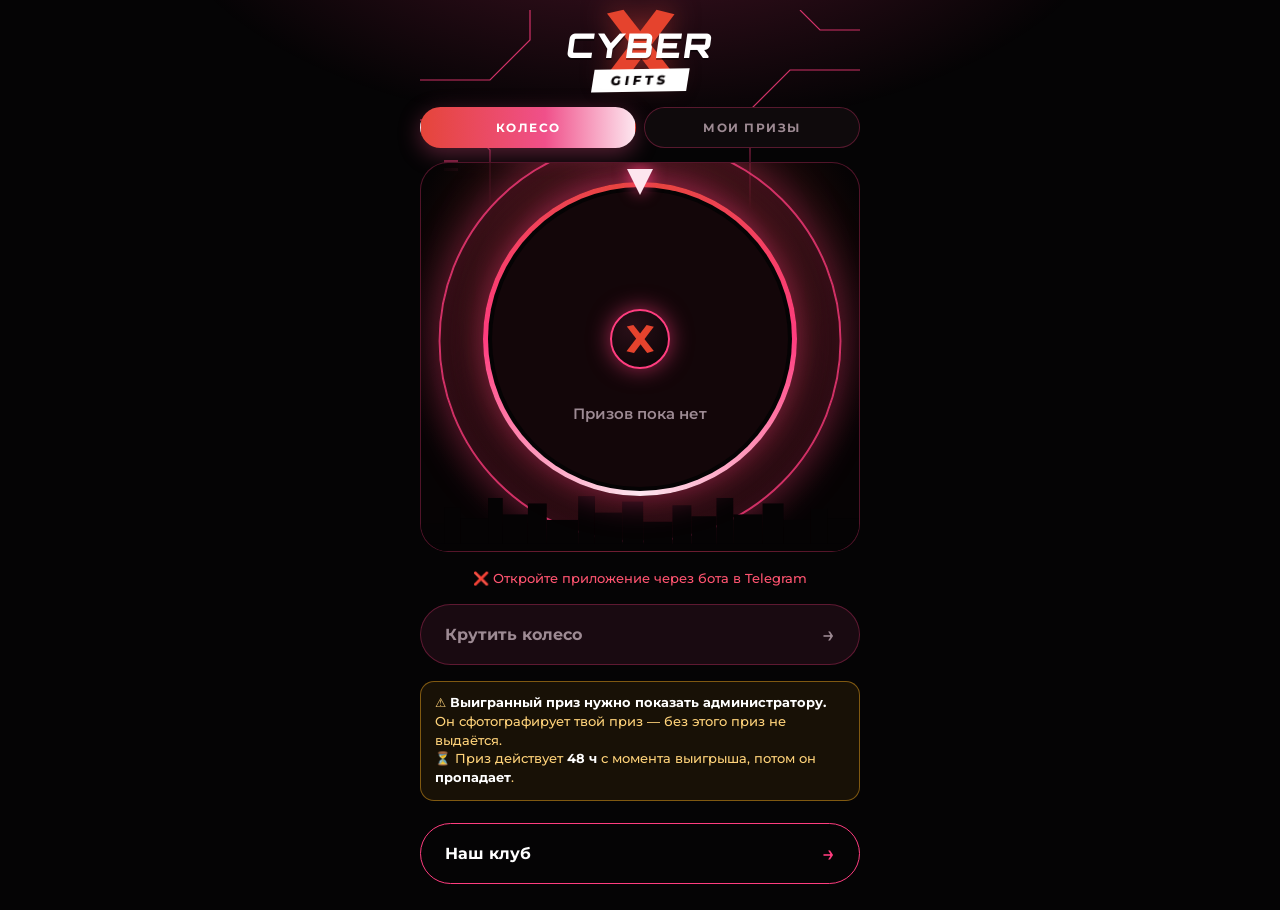
<file: webapp/static/guest/index.html>
<!DOCTYPE html>
<html lang="ru">
<head>
<meta charset="UTF-8">
<meta name="viewport" content="width=device-width, initial-scale=1.0, maximum-scale=1.0, user-scalable=no, viewport-fit=cover">
<title>CyberX Gifts</title>
<link rel="preconnect" href="https://fonts.googleapis.com">
<link href="https://fonts.googleapis.com/css2?family=Orbitron:wght@800;900&family=Montserrat:wght@500;600;700;800&family=JetBrains+Mono:wght@500&display=swap" rel="stylesheet">
<script src="https://telegram.org/js/telegram-web-app.js"></script>
<style>
:root {
  --bg:#050405; --panel:#0f0a0c; --panel2:#190a11; --line:rgba(255,61,127,.3);
  --pink:#ff3d7f; --coral:#e5453a; --rose:#f0508a; --blush:#fde6ef;
  --text:#f6eff2; --muted:#9d8a93; --ok:#37f2a0; --warn:#ffb020; --bad:#ff5470;
  --grad:linear-gradient(90deg,#e5453a 0%,#f0508a 58%,#fde6ef 100%);
}
* { margin:0; padding:0; box-sizing:border-box; -webkit-tap-highlight-color:transparent; }
html, body { background:var(--bg); }
body {
  min-height:100vh; color:var(--text); font-family:'Montserrat',system-ui,sans-serif;
  padding:calc(14px + env(safe-area-inset-top)) 14px calc(26px + env(safe-area-inset-bottom));
  display:flex; justify-content:center; position:relative; overflow-x:hidden;
}
body::before {
  content:''; position:fixed; inset:0; z-index:0; pointer-events:none;
  background:radial-gradient(700px 360px at 50% -120px, rgba(255,61,127,.28), transparent 70%);
}
.app { position:relative; z-index:1; width:100%; max-width:440px; }
.circuit { position:absolute; top:-4px; left:0; width:100%; height:200px; z-index:0; pointer-events:none; opacity:.8; -webkit-mask-image:linear-gradient(#000 55%,transparent 100%); mask-image:linear-gradient(#000 55%,transparent 100%); }
.circuit * { fill:none; stroke:var(--pink); stroke-width:1.2; }
.circuit .f { fill:var(--pink); stroke:none; }

/* логотип */
.brand { position:relative; z-index:1; text-align:center; margin:6px 0 16px; }
.brand-main { position:relative; display:inline-block; padding:4px 8px; }
.brand-main .bx { position:absolute; left:50%; top:50%; height:150%; width:auto; transform:translate(-50%,-50%); z-index:0; filter:drop-shadow(0 0 14px rgba(229,69,58,.55)); }
.brand-main .cy {
  position:relative; z-index:1; font:900 34px 'Orbitron',sans-serif; letter-spacing:2px; color:#fff;
  transform:skewX(-8deg); display:inline-block; text-shadow:0 2px 0 rgba(0,0,0,.45);
}
.brand-tag {
  position:relative; z-index:1; display:inline-block; margin-top:-4px; padding:3px 18px; background:#fff; color:#0a0507;
  font:800 13px 'Montserrat',sans-serif; letter-spacing:4px; transform:skewX(-10deg) rotate(-1deg);
}

/* вкладки */
.tabs { position:relative; z-index:1; display:flex; gap:8px; margin-bottom:14px; }
.tab {
  flex:1; padding:12px 8px; border:1px solid var(--line); border-radius:999px; background:var(--panel);
  color:var(--muted); font:700 12px 'Montserrat',sans-serif; letter-spacing:1.5px; text-transform:uppercase; cursor:pointer; position:relative;
}
.tab.active { color:#fff; border-color:transparent; background:var(--grad); box-shadow:0 6px 22px rgba(240,80,138,.35); }
.badge { position:absolute; top:-7px; right:-3px; min-width:20px; height:20px; padding:0 5px; border-radius:10px; background:#fff; color:#c01a4c; font-size:11px; font-weight:800; display:flex; align-items:center; justify-content:center; box-shadow:0 0 12px rgba(255,61,127,.8); }
.badge[hidden] { display:none; }
.view { position:relative; z-index:1; display:none; } .view.active { display:block; }

/* блок с колесом */
.hero {
  position:relative; overflow:hidden; border-radius:28px; padding:26px 22px 62px;
  border:1px solid var(--line);
  background:radial-gradient(ellipse at 50% 38%, rgba(255,61,127,.55), rgba(229,69,58,.16) 48%, #060304 78%);
}
.halo {
  position:absolute; left:50%; top:46%; width:92%; aspect-ratio:1; transform:translate(-50%,-50%);
  border:2px solid rgba(255,61,127,.8); border-radius:50%; box-shadow:0 0 40px rgba(255,61,127,.4), inset 0 0 50px rgba(255,61,127,.25); pointer-events:none;
}
.skyline { position:absolute; left:0; right:0; bottom:0; width:100%; height:64px; z-index:1; pointer-events:none; }
.wheel-wrap { position:relative; z-index:2; width:100%; max-width:300px; aspect-ratio:1; margin:0 auto; }
.wheel-ring {
  position:absolute; inset:-7px; border-radius:50%;
  background:conic-gradient(from 0deg,#e5453a,#ff3d7f,#fde6ef,#ff3d7f,#e5453a);
  box-shadow:0 0 36px rgba(255,61,127,.55);
}
.wheel-ring::after { content:''; position:absolute; inset:5px; border-radius:50%; background:#050304; }
#wheel { position:absolute; inset:0; width:100%; height:100%; border-radius:50%; will-change:transform; }
.pointer {
  position:absolute; top:-20px; left:50%; width:0; height:0; z-index:4; transform:translateX(-50%);
  border-left:13px solid transparent; border-right:13px solid transparent; border-top:26px solid var(--blush);
  filter:drop-shadow(0 0 8px var(--pink));
}
.hub {
  position:absolute; z-index:3; top:50%; left:50%; width:60px; height:60px; transform:translate(-50%,-50%); border-radius:50%;
  background:radial-gradient(circle at 35% 30%,#2a0f18,#060304); border:2px solid var(--pink);
  box-shadow:0 0 22px rgba(255,61,127,.6); display:flex; align-items:center; justify-content:center;
}
.hub svg { width:30px; height:30px; }

.status { min-height:22px; margin:18px 0 12px; text-align:center; font-size:13px; color:var(--muted); font-weight:500; }
.status.err { color:var(--bad); } .status.ok { color:var(--ok); }

.btn {
  display:block; width:100%; padding:15px 20px; border:none; border-radius:999px; cursor:pointer;
  font:700 16px 'Montserrat',sans-serif; color:#fff; background:var(--grad);
  box-shadow:0 10px 30px rgba(240,80,138,.35); touch-action:manipulation; transition:transform .1s;
}
.btn.go { display:flex; justify-content:space-between; align-items:center; padding:16px 24px; }
.btn.go::after { content:'→'; font-size:22px; font-weight:500; color:#1a0710; }
.btn:active:not(:disabled) { transform:scale(.97); }
.btn:disabled { background:var(--panel2); color:var(--muted); box-shadow:none; cursor:not-allowed; border:1px solid var(--line); }
.btn:disabled.go::after { color:var(--muted); }
.btn.ghost { background:transparent; color:#fff; border:1.5px solid var(--pink); box-shadow:none; }
.btn.ghost.go::after { color:var(--pink); }
.btn.small { padding:12px; font-size:13px; margin-top:10px; text-align:center; }

.notice {
  margin-top:16px; padding:12px 14px; border-radius:14px; font-size:12.5px; line-height:1.5; font-weight:500;
  background:rgba(255,176,32,.08); border:1px solid rgba(255,176,32,.45); color:#ffd37a;
}
.notice b { color:#fff; font-weight:700; }
.exp { margin-top:6px; font-size:12px; font-weight:700; color:var(--warn); }
.exp.hot { color:var(--bad); }
.notice.err { background:rgba(255,84,112,.1); border-color:rgba(255,84,112,.55); color:#ff9aab; }

/* призы */
.card { display:flex; gap:12px; align-items:center; padding:12px; margin-top:12px; border-radius:18px; background:var(--panel); border:1px solid var(--line); }
.thumb {
  width:64px; height:64px; flex:none; border-radius:14px; overflow:hidden; font-size:30px;
  background:linear-gradient(145deg,#2a0f18,#0a0507); border:1px solid var(--line);
  display:flex; align-items:center; justify-content:center;
}
.thumb img { width:100%; height:100%; object-fit:cover; }
.card-body { flex:1; min-width:0; }
.card-name { font-weight:700; font-size:16px; word-break:break-word; }
.card-meta { font-size:11.5px; color:var(--muted); margin-top:2px; font-family:'JetBrains Mono',monospace; }
.st { display:inline-block; margin-top:6px; font-size:12px; font-weight:600; }
.st.ready { color:var(--ok); } .st.issued { color:var(--muted); }
.empty { text-align:center; color:var(--muted); padding:34px 0; font-size:14px; }
.club { position:relative; z-index:1; margin-top:22px; }
[hidden] { display:none !important; }

/* окна */
.overlay { position:fixed; inset:0; z-index:20; background:rgba(3,1,2,.88); backdrop-filter:blur(6px); display:none; align-items:center; justify-content:center; padding:18px; overflow-y:auto; }
.overlay.show { display:flex; }
.modal {
  width:100%; max-width:380px; text-align:center; padding:22px 18px; border-radius:26px;
  background:radial-gradient(ellipse at 50% 0%, rgba(255,61,127,.3), var(--panel) 62%); border:1px solid var(--pink);
  box-shadow:0 0 50px rgba(255,61,127,.35);
}
.modal h2 { font:800 17px 'Montserrat',sans-serif; letter-spacing:3px; color:#fff; text-transform:uppercase; }
.big-thumb {
  width:150px; height:150px; margin:16px auto 10px; border-radius:22px; overflow:hidden; font-size:70px;
  background:linear-gradient(145deg,#2a0f18,#0a0507); border:2px solid var(--pink); box-shadow:0 0 34px rgba(255,61,127,.5);
  display:flex; align-items:center; justify-content:center;
}
.big-thumb img { width:100%; height:100%; object-fit:cover; }
.prize-title { font:800 22px 'Montserrat',sans-serif; word-break:break-word; margin-bottom:6px; }
.kv { text-align:left; margin-top:12px; padding:10px 12px; border-radius:12px; background:rgba(0,0,0,.45); font:500 12px 'JetBrains Mono',monospace; color:#d9c6cf; line-height:1.7; }
.kv span { color:var(--muted); }
.clock { color:var(--pink); font-size:16px; }
</style>
</head>
<body>
<div class="app">
  <svg class="circuit" viewBox="0 0 440 200" preserveAspectRatio="none" aria-hidden="true">
    <polyline points="0,70 70,70 110,30 110,0"/><polyline points="0,110 40,110 70,140 70,200"/>
    <polyline points="440,60 370,60 330,100 330,200"/><polyline points="440,20 400,20 380,0"/>
    <rect class="f" x="400" y="100" width="14" height="3"/><rect class="f" x="400" y="108" width="14" height="3"/><rect class="f" x="400" y="116" width="14" height="3"/>
    <rect class="f" x="24" y="150" width="14" height="3"/><rect class="f" x="24" y="158" width="14" height="3"/>
  </svg>
  <header class="brand">
    <div class="brand-main"><svg class="bx" viewBox="0 0 100 100" aria-hidden="true"><path fill="#e5432d" d="M6 8 L28 3 L96 90 L74 97 Z"/><path fill="#e5432d" d="M72 3 L96 9 L30 97 L5 91 Z"/></svg><span class="cy">CYBER</span></div><br>
    <div class="brand-tag">GIFTS</div>
  </header>

  <nav class="tabs">
    <button class="tab active" data-tab="wheel">Колесо</button>
    <button class="tab" data-tab="vault">Мои призы<span class="badge" id="badge" hidden>0</span></button>
  </nav>

  <section class="view active" id="view-wheel">
    <div class="hero">
      <div class="halo"></div>
      <div class="wheel-wrap">
        <div class="wheel-ring"></div>
        <div class="pointer"></div>
        <canvas id="wheel"></canvas>
        <div class="hub"><svg viewBox="0 0 100 100"><path fill="#e5432d" d="M6 8 L28 3 L96 90 L74 97 Z"/><path fill="#e5432d" d="M72 3 L96 9 L30 97 L5 91 Z"/></svg></div>
      </div>
      <svg class="skyline" viewBox="0 0 418 70" preserveAspectRatio="none" aria-hidden="true"><g fill="#050304"><rect x="0" y="40" width="22" height="30"/><rect x="22" y="22" width="16" height="48"/><rect x="38" y="34" width="26" height="36"/><rect x="64" y="12" width="14" height="58"/><rect x="78" y="30" width="24" height="40"/><rect x="102" y="18" width="18" height="52"/><rect x="120" y="36" width="30" height="34"/><rect x="150" y="10" width="16" height="60"/><rect x="166" y="28" width="26" height="42"/><rect x="192" y="16" width="20" height="54"/><rect x="212" y="38" width="28" height="32"/><rect x="240" y="20" width="18" height="50"/><rect x="258" y="32" width="24" height="38"/><rect x="282" y="12" width="16" height="58"/><rect x="298" y="30" width="28" height="40"/><rect x="326" y="18" width="20" height="52"/><rect x="346" y="36" width="26" height="34"/><rect x="372" y="24" width="16" height="46"/><rect x="388" y="34" width="30" height="36"/><rect x="0" y="62" width="418" height="8"/></g></svg>
    </div>
    <div class="status" id="status">⏳ Загрузка...</div>
    <button class="btn go" id="spinBtn" disabled>Крутить колесо</button>
    <div class="notice">⚠️ <b>Выигранный приз нужно показать администратору.</b> Он сфотографирует твой приз — без этого приз не выдаётся.<br>⏳ Приз действует <b><span class="ttl">48</span> ч</b> с момента выигрыша, потом он <b>пропадает</b>.</div>
  </section>

  <section class="view" id="view-vault">
    <div class="notice" style="margin-top:0">⚠️ Чтобы получить приз, нажми «Показать администратору». <b>Администратор должен сфотографировать экран</b> с призом перед выдачей.<br>⏳ Не показал за <b><span class="ttl">48</span> ч</b> — приз пропадёт.</div>
    <div id="vaultList"></div>
  </section>

  <button class="btn ghost go club" id="clubBtn">Наш клуб</button>
</div>

<!-- результат вращения -->
<div class="overlay" id="resultOv">
  <div class="modal">
    <h2>Ты выиграл!</h2>
    <div class="big-thumb" id="resThumb">🎁</div>
    <div class="prize-title" id="resName"></div>
    <div class="notice" style="text-align:left">⚠️ <b>Покажи этот приз администратору.</b> Он должен сфотографировать его — только после этого приз выдадут.</div>
    <div class="notice err" style="text-align:left">⏳ <b>Приз действует <span class="ttl">48</span> ч — до <span id="resUntil">…</span>.</b> Если не показать его администратору за это время, он <b>пропадёт</b> без возможности вернуть.</div>
    <button class="btn small" id="resShow">Показать администратору</button>
    <button class="btn ghost small" id="resClose">Позже</button>
  </div>
</div>

<!-- экран для администратора -->
<div class="overlay" id="ticketOv">
  <div class="modal">
    <h2>Приз для выдачи</h2>
    <div class="big-thumb" id="tkThumb">🎁</div>
    <div class="prize-title" id="tkName"></div>
    <div class="kv" id="tkInfo"></div>
    <div class="notice" style="text-align:left">📸 <b>Администратор:</b> сфотографируйте этот экран перед выдачей приза. После этого гость нажимает «Закрыть» — приз исчезнет из списка.</div>
    <button class="btn ghost small" id="tkClose">Закрыть</button>
    <div id="tkConfirm" hidden>
      <div class="notice" style="text-align:left">❓ <b>Администратор сфотографировал приз?</b> После закрытия приз <b>пропадёт</b>, вернуть его будет нельзя.</div>
      <div class="notice err" id="tkErr" style="text-align:left" hidden></div>
      <button class="btn small" id="tkYes">Да, закрыть</button>
      <button class="btn ghost small" id="tkBack">Вернуться</button>
    </div>
  </div>
</div>

<script>
const CLUB_URL = 'https://t.me/CyberxMoskovskay';
const tg = window.Telegram && window.Telegram.WebApp;
if (tg) { try { tg.ready(); tg.expand(); } catch (e) {} }
const initData = tg ? tg.initData : '';
const tgUser = (tg && tg.initDataUnsafe && tg.initDataUnsafe.user) || {};

const $ = (id) => document.getElementById(id);
const statusEl = $('status'), spinBtn = $('spinBtn');
const canvas = $('wheel'), ctx = canvas.getContext('2d');

let prizes = [], vault = [], images = {};
let rot = 0, spinning = false, nextSpinAt = 0, ready = false;

function sleep(ms) { return new Promise(r => setTimeout(r, ms)); }
function setStatus(t, kind) { statusEl.textContent = t; statusEl.className = 'status' + (kind ? ' ' + kind : ''); }
function safeUrl(u) { return typeof u === 'string' && /^(https?:\/\/|data:image\/)/i.test(u) ? u : ''; }
function parseUtc(s) { return new Date(/[zZ]|[+-]\d\d:\d\d$/.test(s) ? s : s + 'Z'); }
function pad(n) { return String(n).padStart(2, '0'); }
function fmtLeft(sec) { sec = Math.max(0, sec); return pad(Math.floor(sec / 3600)) + ':' + pad(Math.floor(sec % 3600 / 60)) + ':' + pad(sec % 60); }
function fmtDate(d) { return pad(d.getDate()) + '.' + pad(d.getMonth() + 1) + '.' + d.getFullYear() + ' ' + pad(d.getHours()) + ':' + pad(d.getMinutes()); }

function openClub() {
  try { if (tg && tg.openTelegramLink) { tg.openTelegramLink(CLUB_URL); return; } } catch (e) {}
  window.open(CLUB_URL, '_blank');
}

function setThumb(el, url, emoji) {
  el.textContent = '';
  url = safeUrl(url);
  if (!url) { el.textContent = emoji; return; }
  const img = document.createElement('img');
  img.alt = '';
  img.onerror = () => { el.textContent = emoji; };
  img.src = url;
  el.appendChild(img);
}

// ---------- сервер ----------
async function api(path, body) {
  const ctrl = new AbortController();
  const t = setTimeout(() => ctrl.abort(), 70000); // Render может «просыпаться» до минуты
  try {
    const opts = { signal: ctrl.signal };
    if (body !== undefined) {
      opts.method = 'POST';
      opts.headers = { 'Content-Type': 'application/json' };
      opts.body = JSON.stringify(Object.assign({ initData }, body));
    }
    const r = await fetch(path, opts);
    let data = null;
    try { data = await r.json(); } catch (e) {}
    if (!r.ok || !data || !data.ok) {
      const err = new Error((data && (data.error || data.message)) || ('HTTP ' + r.status));
      err.data = data;
      throw err;
    }
    return data;
  } finally { clearTimeout(t); }
}

// ---------- колесо ----------
const SEG_COLORS = ['#130609', '#220b14', '#1a0810'];

function loadImages() {
  prizes.forEach(p => {
    const u = safeUrl(p.image_url);
    if (!u || images[p.id]) return;
    const img = new Image();
    img.onload = () => { images[p.id] = img; drawWheel(); };
    img.src = u;
  });
}

function drawWheel() {
  const size = canvas.clientWidth || 300;
  const dpr = Math.min(window.devicePixelRatio || 1, 3);
  canvas.width = canvas.height = Math.round(size * dpr);
  ctx.setTransform(dpr, 0, 0, dpr, 0, 0);
  ctx.clearRect(0, 0, size, size);
  const c = size / 2, R = c - 2, n = prizes.length;

  if (!n) {
    ctx.fillStyle = '#130609'; ctx.beginPath(); ctx.arc(c, c, R, 0, Math.PI * 2); ctx.fill();
    ctx.fillStyle = '#9d8a93'; ctx.font = '600 15px Montserrat, sans-serif'; ctx.textAlign = 'center';
    ctx.fillText('Призов пока нет', c, c + 80);
    return;
  }
  const seg = Math.PI * 2 / n;
  for (let i = 0; i < n; i++) {
    const a0 = -Math.PI / 2 + i * seg, a1 = a0 + seg, mid = a0 + seg / 2;
    let col = SEG_COLORS[i % 2];
    if (n % 2 === 1 && i === n - 1 && n > 1) col = SEG_COLORS[2];
    ctx.beginPath(); ctx.moveTo(c, c); ctx.arc(c, c, R, a0, a1); ctx.closePath();
    ctx.fillStyle = col; ctx.fill();
    ctx.strokeStyle = 'rgba(255,61,127,.55)'; ctx.lineWidth = 1.5; ctx.stroke();

    // название вдоль луча
    ctx.save(); ctx.translate(c, c); ctx.rotate(mid);
    ctx.fillStyle = '#fff6fa'; ctx.textAlign = 'left'; ctx.textBaseline = 'middle';
    const fs = n > 8 ? 11 : 13;
    ctx.font = '700 ' + fs + 'px Montserrat, sans-serif';
    let label = String(prizes[i].name || ''), maxW = R * 0.36;
    while (label.length > 1 && ctx.measureText(label).width > maxW) label = label.slice(0, -1);
    if (label !== prizes[i].name) label = label.replace(/\s*$/, '') + '…';
    ctx.fillText(label, R * 0.30, 0);
    ctx.restore();

    // картинка / эмодзи у края
    const rr = R * 0.82, px = c + Math.cos(mid) * rr, py = c + Math.sin(mid) * rr;
    const ir = Math.max(10, Math.min(R * 0.13, rr * Math.sin(Math.min(seg / 2, 1.2)) * 0.85));
    ctx.save();
    ctx.beginPath(); ctx.arc(px, py, ir, 0, Math.PI * 2); ctx.closePath();
    ctx.fillStyle = '#050304'; ctx.fill();
    ctx.clip();
    const img = images[prizes[i].id];
    if (img) {
      const s = Math.max(ir * 2 / img.width, ir * 2 / img.height);
      ctx.drawImage(img, px - img.width * s / 2, py - img.height * s / 2, img.width * s, img.height * s);
    } else {
      ctx.font = Math.round(ir * 1.2) + 'px sans-serif'; ctx.textAlign = 'center'; ctx.textBaseline = 'middle';
      ctx.fillText('🎁', px, py + 1);
    }
    ctx.restore();
    ctx.beginPath(); ctx.arc(px, py, ir, 0, Math.PI * 2);
    ctx.strokeStyle = '#ff3d7f'; ctx.lineWidth = 1.5; ctx.stroke();
  }
}

function canSpin() { return ready && prizes.length > 0 && !spinning && Date.now() >= nextSpinAt; }

function refreshBtn() {
  if (spinning) { spinBtn.disabled = true; spinBtn.textContent = 'Крутится…'; return; }
  if (!ready) { spinBtn.disabled = true; spinBtn.textContent = 'Загрузка…'; return; }
  if (!prizes.length) { spinBtn.disabled = true; spinBtn.textContent = 'Призов нет'; return; }
  const left = Math.ceil((nextSpinAt - Date.now()) / 1000);
  if (left > 0) {
    spinBtn.disabled = true; spinBtn.textContent = 'Через ' + fmtLeft(left);
    setStatus('Колесо можно крутить раз в 24 часа');
  } else {
    spinBtn.disabled = false; spinBtn.textContent = 'Крутить колесо';
    if (statusEl.textContent.startsWith('Колесо можно') || statusEl.textContent.startsWith('⏳')) setStatus('🎯 Крути и забирай приз');
  }
}

async function spin() {
  if (!canSpin()) return;
  spinning = true; refreshBtn(); setStatus('🎲 Крутим…');
  let res;
  try {
    res = await api('/api/spin', {});
  } catch (e) {
    spinning = false;
    if (e.data && e.data.wait) nextSpinAt = Date.now() + e.data.wait * 1000;
    setStatus('❌ ' + e.message, 'err');
    refreshBtn();
    return;
  }
  const prize = res.prize;
  let idx = prizes.findIndex(p => p.id === prize.prize_id);
  if (idx < 0) idx = Math.floor(Math.random() * prizes.length);
  const seg = 360 / prizes.length;
  const jitter = (Math.random() - 0.5) * seg * 0.6;
  const targetMod = ((-(idx + 0.5) * seg + jitter) % 360 + 360) % 360;
  const curMod = ((rot % 360) + 360) % 360;
  rot += ((targetMod - curMod) + 360) % 360 + 360 * 6;
  canvas.style.transition = 'transform 5.2s cubic-bezier(.12,.6,.1,1)';
  canvas.style.transform = 'rotate(' + rot + 'deg)';
  await sleep(5400);

  spinning = false;
  nextSpinAt = Date.now() + (res.spin_wait || 0) * 1000;
  try { if (tg && tg.HapticFeedback) tg.HapticFeedback.notificationOccurred('success'); } catch (e) {}
  setStatus('🎉 Приз в твоих призах!', 'ok');
  refreshBtn();
  await loadVault();
  showResult(vault.find(v => v.id === prize.id) || prize);
}

// ---------- призы гостя ----------
function showResult(item) {
  setThumb($('resThumb'), item.prize_image, '🎉');
  $('resName').textContent = item.prize_name;
  $('resUntil').textContent = item.expires_at ? fmtDate(parseUtc(item.expires_at)) : '…';
  $('resShow').onclick = () => { $('resultOv').classList.remove('show'); showTicket(item); };
  $('resultOv').classList.add('show');
}

let clockTimer = null, currentTicket = null;
function showTicket(item) {
  currentTicket = item;
  $('tkConfirm').hidden = true; $('tkErr').hidden = true; $('tkClose').hidden = false;
  setThumb($('tkThumb'), item.prize_image, '🎁');
  $('tkName').textContent = item.prize_name;
  const info = $('tkInfo');
  const who = tgUser.username ? '@' + tgUser.username : (tgUser.first_name || '—');
  const won = item.won_at ? fmtDate(parseUtc(item.won_at)) : '—';
  const rows = [['Гость', who], ['Telegram ID', tgUser.id || '—'], ['Заявка', '#' + item.id], ['Выигран', won]];
  if (item.expires_at) rows.push(['Действует до', fmtDate(parseUtc(item.expires_at))]);
  info.textContent = '';
  rows.forEach(r => {
    const line = document.createElement('div');
    const k = document.createElement('span'); k.textContent = r[0] + ': ';
    line.appendChild(k); line.appendChild(document.createTextNode(String(r[1])));
    info.appendChild(line);
  });
  const nowLine = document.createElement('div');
  const nk = document.createElement('span'); nk.textContent = 'Сейчас: ';
  const clk = document.createElement('b'); clk.className = 'clock';
  nowLine.appendChild(nk); nowLine.appendChild(clk); info.appendChild(nowLine);
  const tick = () => { const d = new Date(); clk.textContent = fmtDate(d) + ':' + pad(d.getSeconds()); };
  tick(); clearInterval(clockTimer); clockTimer = setInterval(tick, 1000);
  $('ticketOv').classList.add('show');
}
function closeTicket() { clearInterval(clockTimer); $('ticketOv').classList.remove('show'); }

function renderVault() {
  const list = $('vaultList');
  list.textContent = '';
  const pending = vault.filter(v => v.display_status !== 'issued').length;
  const badge = $('badge'); badge.textContent = pending; badge.hidden = pending === 0;

  if (!vault.length) {
    const d = document.createElement('div'); d.className = 'empty'; d.textContent = 'Пока пусто. Покрути колесо!';
    list.appendChild(d); return;
  }
  vault.forEach(it => {
    const card = document.createElement('div'); card.className = 'card';
    const th = document.createElement('div'); th.className = 'thumb'; setThumb(th, it.prize_image, '🎁');
    const body = document.createElement('div'); body.className = 'card-body';
    const nm = document.createElement('div'); nm.className = 'card-name'; nm.textContent = it.prize_name;
    const meta = document.createElement('div'); meta.className = 'card-meta';
    meta.textContent = '#' + it.id + ' · ' + (it.won_at ? fmtDate(parseUtc(it.won_at)) : '');
    const st = document.createElement('div'); st.className = 'st';
    body.appendChild(nm); body.appendChild(meta); body.appendChild(st);
    if (it.expires_at) {
      const ex = document.createElement('div'); ex.className = 'exp'; ex.dataset.exp = it.expires_at;
      body.appendChild(ex);
    }
    if (it.display_status === 'issued') {
      st.className = 'st issued'; st.textContent = '✅ Выдан';
    } else {
      st.className = 'st ready'; st.textContent = '🎁 Ждёт выдачи — покажи администратору';
      const b = document.createElement('button'); b.className = 'btn small'; b.textContent = 'Показать администратору';
      b.onclick = () => showTicket(it);
      body.appendChild(b);
    }
    card.appendChild(th); card.appendChild(body); list.appendChild(card);
  });
}

async function loadVault() {
  try { vault = (await api('/api/vault', {})).items || []; renderVault(); }
  catch (e) {
    const list = $('vaultList'); list.textContent = '';
    const d = document.createElement('div'); d.className = 'empty'; d.textContent = '❌ ' + e.message; list.appendChild(d);
  }
}

// ---------- события ----------
document.querySelectorAll('.tab').forEach(btn => btn.addEventListener('click', () => {
  document.querySelectorAll('.tab').forEach(b => b.classList.toggle('active', b === btn));
  document.querySelectorAll('.view').forEach(v => v.classList.toggle('active', v.id === 'view-' + btn.dataset.tab));
  if (btn.dataset.tab === 'vault') loadVault(); else drawWheel();
}));
spinBtn.addEventListener('click', spin);
$('clubBtn').addEventListener('click', openClub);
$('resClose').addEventListener('click', () => $('resultOv').classList.remove('show'));
$('tkClose').addEventListener('click', () => { $('tkClose').hidden = true; $('tkConfirm').hidden = false; });
$('tkBack').addEventListener('click', () => { $('tkConfirm').hidden = true; $('tkErr').hidden = true; $('tkClose').hidden = false; });
$('tkYes').addEventListener('click', async () => {
  if (!currentTicket) return;
  const btn = $('tkYes'); btn.disabled = true; $('tkErr').hidden = true;
  try {
    await api('/api/claim', { vault_id: currentTicket.id });
    closeTicket();
    await loadVault();
    setStatus('✅ Приз выдан', 'ok');
  } catch (e) {
    $('tkErr').textContent = '❌ ' + e.message; $('tkErr').hidden = false;
  } finally { btn.disabled = false; }
});
window.addEventListener('resize', drawWheel);
let expReload = false;
function tickExpiry() {
  let expired = false;
  document.querySelectorAll('.exp').forEach(el => {
    const left = Math.ceil((parseUtc(el.dataset.exp).getTime() - Date.now()) / 1000);
    if (left <= 0) { expired = true; el.textContent = '⌛ Срок вышел'; return; }
    el.textContent = '⏳ Сгорит через ' + fmtLeft(left);
    el.classList.toggle('hot', left < 6 * 3600);
  });
  if (expired && !expReload) { expReload = true; loadVault().finally(() => { expReload = false; }); }
}
setInterval(() => { if (ready && !spinning) refreshBtn(); tickExpiry(); }, 1000);

// ---------- старт ----------
async function boot() {
  drawWheel();
  if (!initData) { setStatus('❌ Откройте приложение через бота в Telegram', 'err'); return; }
  setStatus('⏳ Подключаемся к серверу (до минуты)…');
  try {
    const v = await api('/api/verify', {});
    nextSpinAt = Date.now() + (v.spin_wait || 0) * 1000;
    if (v.prize_ttl_hours) document.querySelectorAll('.ttl').forEach(el => { el.textContent = v.prize_ttl_hours; });
    prizes = (await api('/api/prizes')).prizes || [];
    ready = true;
    loadImages(); drawWheel();
    setStatus(prizes.length ? '🎯 Крути и забирай приз' : 'Призов пока нет. Загляните позже.', prizes.length ? '' : 'err');
    refreshBtn();
    loadVault();
  } catch (e) { setStatus('❌ ' + e.message, 'err'); }
}
boot();
</script>
</body>
</html>
</file>
